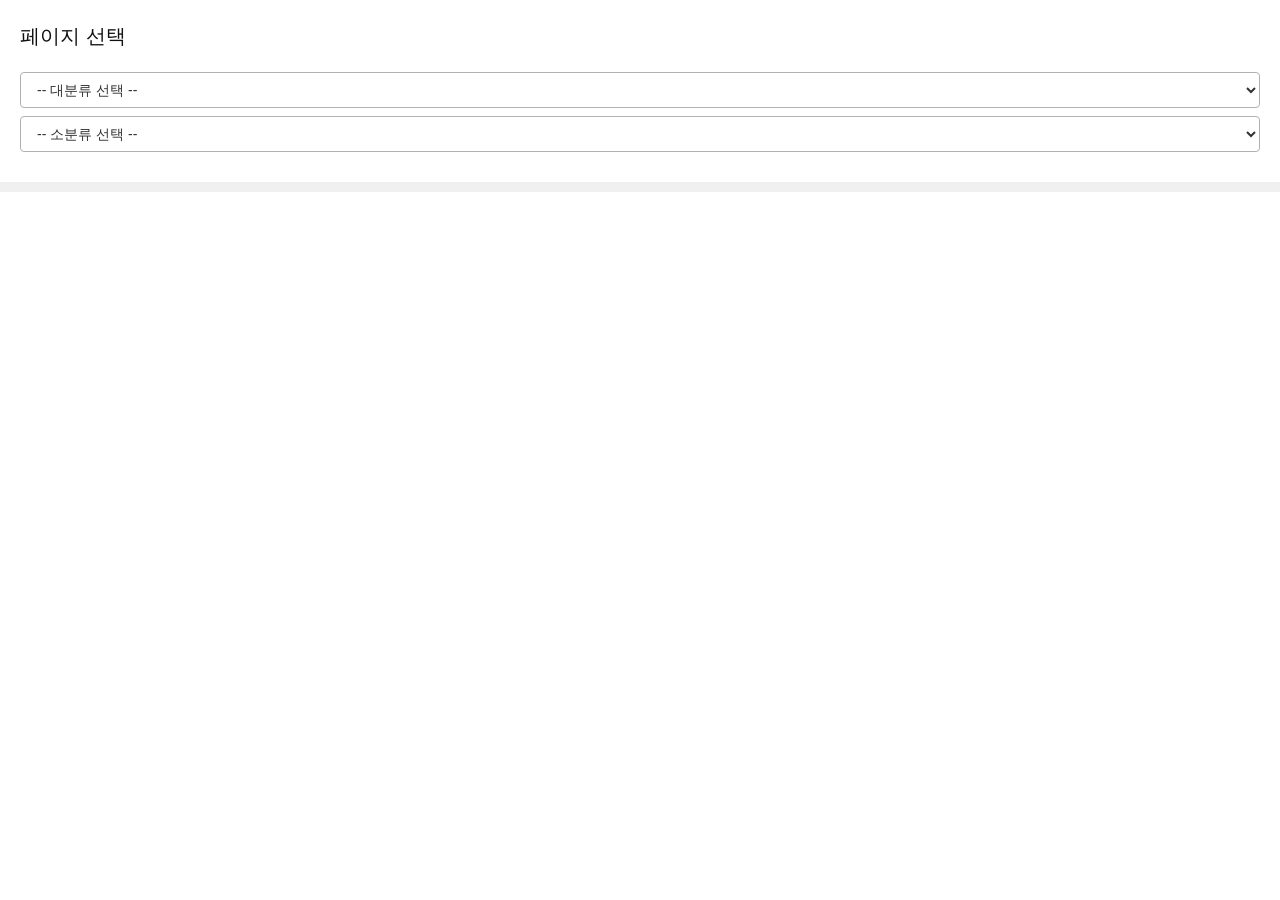
<file: index.html>
<!DOCTYPE html>
<html lang="ko">

<head>
    <meta charset="UTF-8">
    <meta name="viewport" content="width=device-width, initial-scale=1.0">
    <title>인덱스</title>
    <script type="text/javascript" src="./js/common.js"> </script>
    <link type="text/css" rel="stylesheet" href="./css/common.css">

</head>

<body>
    <div class="guide">
        <div class="guide__index">
            <div class="buide__index-top">
                <div class="guide__header">페이지 선택</div>
                <div class="guide__select-wrap">
                    <!-- 1뎁스 -->
                    <select id="level1" class="guide__select">
                        <option value="">-- 대분류 선택 --</option>
                        <option value="category1">Filter</option>
                        <option value="category2">카테고리 2</option>
                    </select>

                    <!-- 2뎁스 -->
                    <select id="level2" class="guide__select">
                        <option value="">-- 소분류 선택 --</option>
                    </select>
                </div>
            </div>
            <div class="buide__index-bottom">
                <iframe id="contentFrame"></iframe>
            </div>
        </div>
    </div>


    <script>
        const level1 = document.getElementById('level1');
        const level2 = document.getElementById('level2');
        const iframe = document.getElementById('contentFrame');

        // 1뎁스에 따른 2뎁스 옵션 정의
        const options = {
            category1: [
                { text: "현재 날짜 & 시간", value: "./html/현재_날짜_시간.html" },
                { text: "통화 증가 감소", value: "./html/통화_증가_감소.html" },
                { text: "마스킹", value: "./html/마스킹.html" },
                { text: "페이지 1-2", value: "page1-2.html" }
            ],
            category2: [
                { text: "페이지 2-1", value: "page2-1.html" },
                { text: "페이지 2-2", value: "page2-2.html" }
            ]
        };

        // 1뎁스 변경 시 2뎁스 옵션 업데이트
        level1.addEventListener('change', () => {
            const selected = level1.value;

            // 기존 옵션 삭제
            level2.innerHTML = '<option value="">-- 소분류 선택 --</option>';

            if (selected && options[selected]) {
                options[selected].forEach(opt => {
                    const option = document.createElement('option');
                    option.value = opt.value;
                    option.textContent = opt.text;
                    level2.appendChild(option);
                });
            }

            // iframe 초기화
            iframe.src = '';
        });

        // 2뎁스 선택 시 iframe에 페이지 로드
        level2.addEventListener('change', () => {
            const page = level2.value;
            iframe.src = page || '';
        });
    </script>

</body>

</html>
</file>
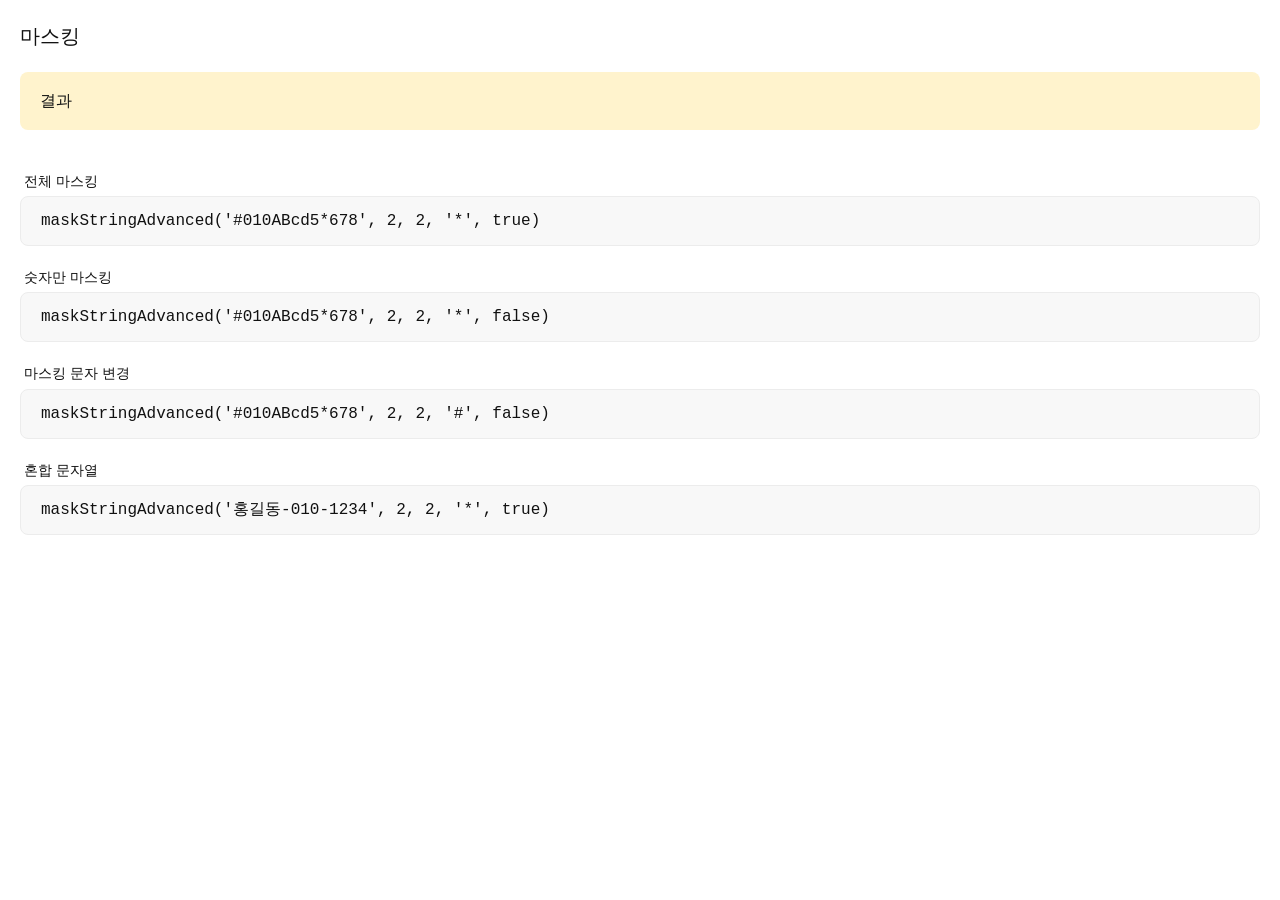
<file: html/마스킹.html>
<!DOCTYPE html>
<html lang="ko">

<head>
    <meta charset="UTF-8">
    <meta name="viewport" content="width=device-width, initial-scale=1.0">
    <title>마스킹</title>
    <script type="text/javascript" src="../js/common.js"> </script>
    <link type="text/css" rel="stylesheet" href="../css/common.css">
</head>

<body>
    <div class="guide">
        <h1 class="guide__header">마스킹</h1>

        <div class="guide__view">
            <div class="guide__view-title">결과</div>
            <div id="getTodayDate" class="guide__view-text"></div>
        </div>

        <div class="guide__btn-wrap">
            <div class="guide__btn-title">전체 마스킹</div>
            <button type="button" data-fn-target="getTodayDate" class="guide__btn">
                maskStringAdvanced('#010ABcd5*678', 2, 2, '*', true)
            </button>
        </div>
        <div class="guide__btn-wrap">
            <div class="guide__btn-title">숫자만 마스킹</div>
            <button type="button" data-fn-target="getTodayDate" class="guide__btn">
                maskStringAdvanced('#010ABcd5*678', 2, 2, '*', false)
            </button>
        </div>
        <div class="guide__btn-wrap">
            <div class="guide__btn-title">마스킹 문자 변경</div>
            <button type="button" data-fn-target="getTodayDate" class="guide__btn">
                maskStringAdvanced('#010ABcd5*678', 2, 2, '#', false)
            </button>
        </div>
        <div class="guide__btn-wrap">
            <div class="guide__btn-title">혼합 문자열</div>
            <button type="button" data-fn-target="getTodayDate" class="guide__btn">
                maskStringAdvanced('홍길동-010-1234', 2, 2, '*', true)
            </button>
        </div>
    </div>

    <script>
        /**
            * 문자열 마스킹 처리 함수
            *
            * @description
            * 입력 문자열에서 특정 구간을 제외하고 문자를 마스킹 처리한다.
            * - maskAll=true: 숫자, 영문, 한글 모두 마스킹 대상
            * - maskAll=false: 숫자만 마스킹 대상
            * - 특수문자는 항상 그대로 유지됨
            *
            * @param {string|number} input - 마스킹할 원본 값
            * @param {number} [visibleStart=0] - 앞에서부터 노출할 문자 개수 (마스킹 대상 기준)
            * @param {number} [visibleEnd=0] - 뒤에서부터 노출할 문자 개수 (마스킹 대상 기준)
            * @param {string} [maskChar='*'] - 마스킹에 사용할 문자
            * @param {boolean} [maskAll=false] - 전체 문자 마스킹 여부 (true: 전체 / false: 숫자만)
            *
            * @returns {string} 마스킹 처리된 문자열
        */
        function maskStringAdvanced(
            input,
            visibleStart = 0,
            visibleEnd = 0,
            maskChar = '*',
            maskAll = false
        ) {
            const str = String(input);

            // 방어 코드
            visibleStart = Math.max(0, visibleStart);
            visibleEnd = Math.max(0, visibleEnd);

            // 마스킹 문자 1글자 제한
            const mask = String(maskChar).charAt(0);

            // 정규식 미리 정의 (성능 + 가독성)
            const regAll = /[a-zA-Z0-9가-힣]/;
            const regNum = /\d/;

            // 마스킹 대상 총 개수 계산
            let totalTarget = 0;
            for (const char of str) {
                if (maskAll ? regAll.test(char) : regNum.test(char)) {
                    totalTarget++;
                }
            }

            // 마스킹 필요 없음
            if (visibleStart + visibleEnd >= totalTarget) return str;

            let count = 0;
            const endVisibleStart = totalTarget - visibleEnd;

            let result = '';

            for (const char of str) {
                const isTarget = maskAll ? regAll.test(char) : regNum.test(char);

                if (isTarget) {
                    count++;

                    if (count <= visibleStart || count > endVisibleStart) {
                        result += char;
                    } else {
                        result += mask;
                    }
                } else {
                    result += char;
                }
            }

            return result;
        }
    </script>

</body>

</html>
</file>
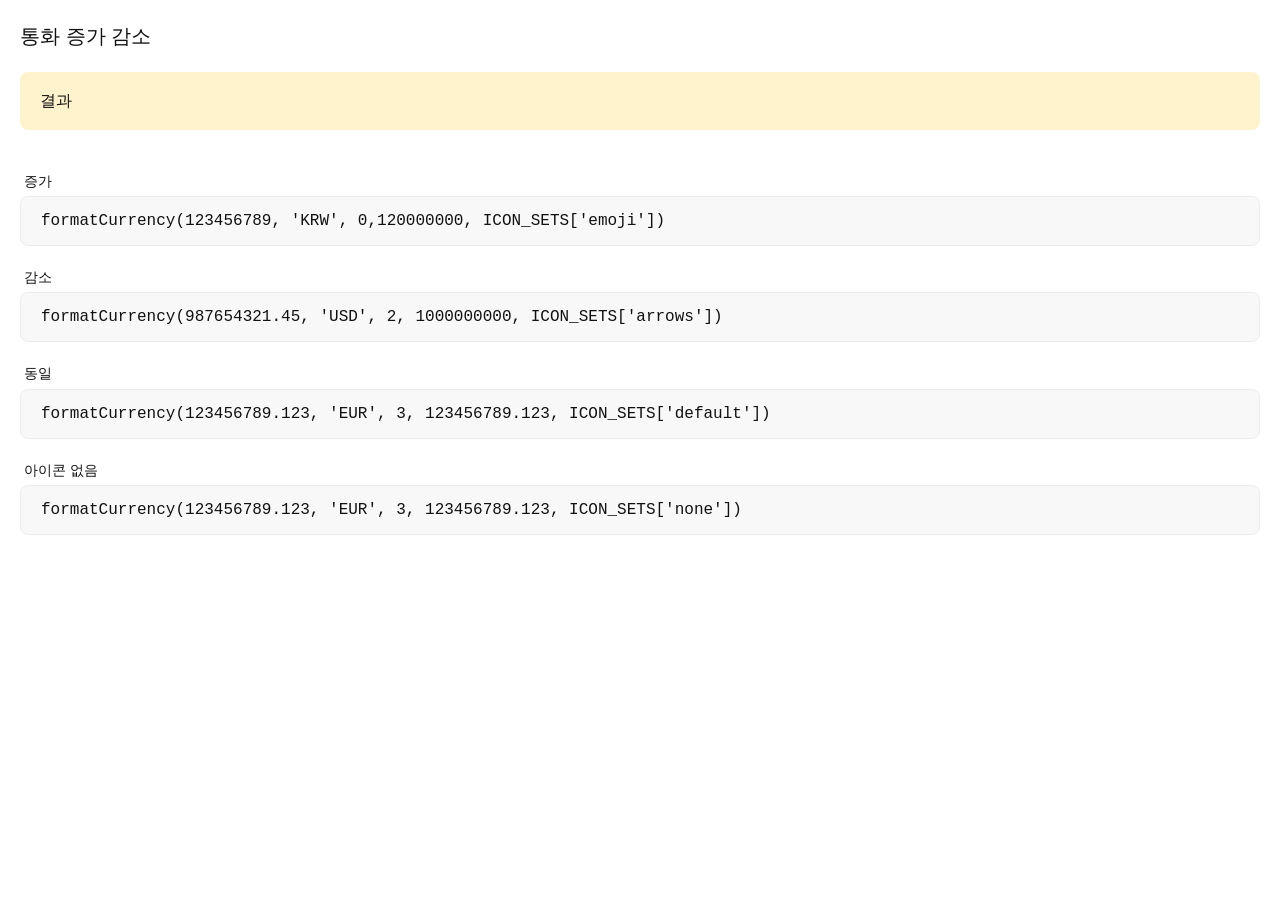
<file: html/통화_증가_감소.html>
<!DOCTYPE html>
<html lang="ko">

<head>
    <meta charset="UTF-8">
    <meta name="viewport" content="width=device-width, initial-scale=1.0">
    <title>통화 증가 감소</title>
    <script type="text/javascript" src="../js/common.js"> </script>
    <link type="text/css" rel="stylesheet" href="../css/common.css">
    <style>
        .up {
            color: green;
        }

        .down {
            color: red;
        }

        .same {
            color: gray;
        }
    </style>
</head>

<body>
    <div class="guide">
        <h1 class="guide__header">통화 증가 감소</h1>

        <div class="guide__view">
            <div class="guide__view-title">결과</div>
            <div id="getTodayDate" class="guide__view-text"></div>
        </div>

        <div class="guide__btn-wrap">
            <div class="guide__btn-title">증가</div>
            <button type="button" data-fn-target="getTodayDate" class="guide__btn">
                formatCurrency(123456789, 'KRW', 0,120000000, ICON_SETS['emoji'])
            </button>
        </div>
        <div class="guide__btn-wrap">
            <div class="guide__btn-title">감소</div>
            <button type="button" data-fn-target="getTodayDate" class="guide__btn">
                formatCurrency(987654321.45, 'USD', 2, 1000000000, ICON_SETS['arrows'])
            </button>
        </div>
        <div class="guide__btn-wrap">
            <div class="guide__btn-title">동일</div>
            <button type="button" data-fn-target="getTodayDate" class="guide__btn">
                formatCurrency(123456789.123, 'EUR', 3, 123456789.123, ICON_SETS['default'])
            </button>
        </div>
        <div class="guide__btn-wrap">
            <div class="guide__btn-title">아이콘 없음</div>
            <button type="button" data-fn-target="getTodayDate" class="guide__btn">
                formatCurrency(123456789.123, 'EUR', 3, 123456789.123, ICON_SETS['none'])
            </button>
        </div>
    </div>

    <script>
        /**
         * 통화 포맷 + 증감 표시 함수
         *
         * @description
         * 숫자를 통화 형식으로 포맷하고, 이전 값과 비교하여
         * 증가/감소/동일 상태를 아이콘과 함께 표시한다.
         *
         * @param {number} amount - 현재 금액
         * @param {string} [currencyCode='KRW'] - 통화 코드 (KRW, USD, EUR, JPY 등)
         * @param {number} [decimalPlaces=0] - 소수점 자리수
         * @param {?number} [previousAmount=null] - 비교 기준 금액
         * @param {{up:string, down:string, same:string}} [icons] - 상태별 아이콘 세트
         *
         * @returns {string} HTML 문자열 (span 태그 포함)
         */
        function formatCurrency(
            amount,
            currencyCode = 'KRW',
            decimalPlaces = 0,
            previousAmount = null,
            icons
        ) {
            /**
             * 통화별 locale / symbol 매핑
             * 👉 반복 생성 방지 위해 함수 외부로 빼는 것도 가능
             */
            const currencyLocaleMap = {
                KRW: 'ko-KR',
                USD: 'en-US',
                EUR: 'de-DE',
                JPY: 'ja-JP'
            };

            const currencySymbolMap = {
                KRW: '원',
                USD: '$',
                EUR: '€',
                JPY: '¥'
            };

            const locale = currencyLocaleMap[currencyCode] || 'en-US';
            const symbol = currencySymbolMap[currencyCode] || currencyCode;

            /**
             * Intl.NumberFormat 캐싱 (성능 최적화 핵심)
             * 👉 동일 옵션일 때 재사용
             */
            const formatterKey = `${locale}_${decimalPlaces}`;

            if (!formatCurrency._cache) {
                formatCurrency._cache = {};
            }

            if (!formatCurrency._cache[formatterKey]) {
                formatCurrency._cache[formatterKey] = new Intl.NumberFormat(locale, {
                    minimumFractionDigits: decimalPlaces,
                    maximumFractionDigits: decimalPlaces
                });
            }

            const formattedNumber = formatCurrency._cache[formatterKey].format(amount);

            /**
             * 통화 표시 방식 (KRW는 뒤, 나머지는 앞)
             */
            const formattedCurrency =
                currencyCode === 'KRW'
                    ? `${formattedNumber}${symbol}`
                    : `${symbol}${formattedNumber}`;

            let trendClass = '';
            let trendIcon = '';

            /**
             * 증감 비교 처리
             */
            if (typeof previousAmount === 'number' && icons) {
                if (amount > previousAmount) {
                    trendClass = 'up';
                    trendIcon = icons.up;
                } else if (amount < previousAmount) {
                    trendClass = 'down';
                    trendIcon = icons.down;
                } else {
                    trendClass = 'same';
                    trendIcon = icons.same;
                }
            }

            return `<span class="${trendClass}">${formattedCurrency}${trendIcon}</span>`;
        }

        // =========================
        // 아이콘 세트
        // =========================

        /**
         * 상태별 아이콘 정의
         */
        const ICON_SETS = {
            default: { up: '▲', down: '▼', same: '=' },
            none: { up: '', down: '', same: '' },
            emoji: { up: '🚀', down: '💀', same: '=' },
            arrows: { up: '⬆️', down: '⬇️', same: '=' }
        };

        // =========================
        // 이벤트 연결 (데모 실행용)
        // =========================

        const resultEl = document.getElementById('getTodayDate');

        const cases = [
            () => formatCurrency(123456789, 'KRW', 0, 120000000, ICON_SETS.emoji),
            () => formatCurrency(987654321.45, 'USD', 2, 1000000000, ICON_SETS.arrows),
            () => formatCurrency(123456789.123, 'EUR', 3, 123456789.123, ICON_SETS.default)
        ];

        document.querySelectorAll('.guide__btn').forEach((btn, index) => {
            btn.addEventListener('click', () => {
                resultEl.innerHTML = cases[index]();
            });
        });
    </script>

</body>

</html>
</file>
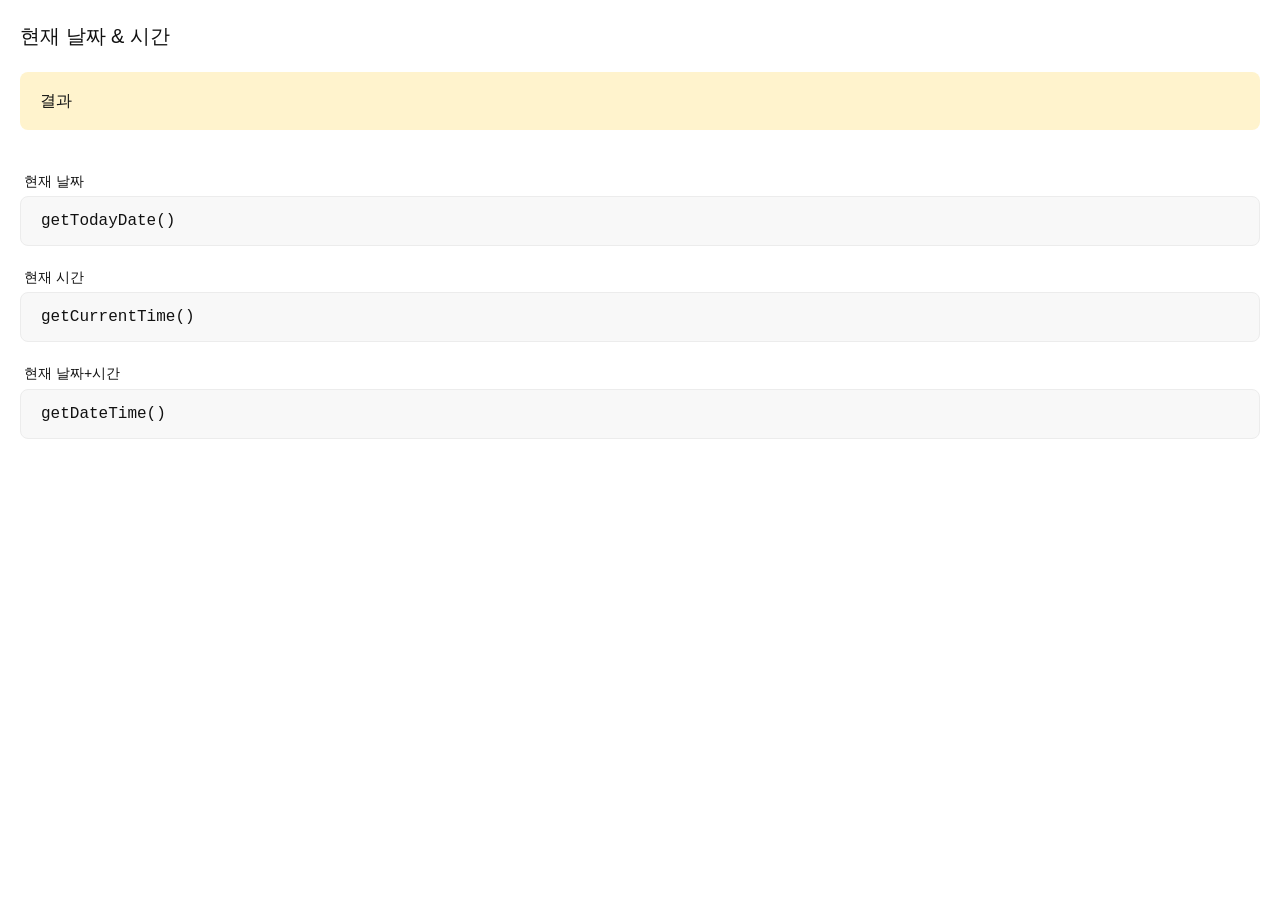
<file: html/현재_날짜_시간.html>
<!DOCTYPE html>
<html lang="ko">

<head>
    <meta charset="UTF-8">
    <meta name="viewport" content="width=device-width, initial-scale=1.0">
    <title>날짜 & 시간 예제</title>
    <script type="text/javascript" src="../js/common.js"> </script>
    <link type="text/css" rel="stylesheet" href="../css/common.css">
</head>

<body>
    <div class="guide">
        <h1 class="guide__header">현재 날짜 & 시간</h1>

        <div class="guide__view">
            <div class="guide__view-title">결과</div>
            <div id="getTodayDate" class="guide__view-text"></div>
        </div>

        <div class="guide__btn-wrap">
            <div class="guide__btn-title">현재 날짜</div>
            <button type="button" data-fn-target="getTodayDate" class="guide__btn">getTodayDate()</button>
        </div>
        <div class="guide__btn-wrap">
            <div class="guide__btn-title">현재 시간</div>
            <button type="button" data-fn-target="getTodayDate" class="guide__btn">getCurrentTime()</button>
        </div>
        <div class="guide__btn-wrap">
            <div class="guide__btn-title">현재 날짜+시간</div>
            <button type="button" data-fn-target="getTodayDate" class="guide__btn">getDateTime()</button>
        </div>
    </div>

    <script>
        /**
         * 숫자를 2자리로 패딩
         *
         * @param {number} num
         * @returns {string}
         */
        function pad2(num) {
            return String(num).padStart(2, '0');
        }

        /**
         * 날짜 포맷 반환 (YYYY.MM.DD)
         *
         * @param {Date} [date=new Date()] - 기준 날짜
         * @returns {string}
         *
         * @example
         * getTodayDate() // "2026.05.06"
         */
        function getTodayDate(date = new Date()) {
            const year = date.getFullYear();
            const month = pad2(date.getMonth() + 1);
            const day = pad2(date.getDate());

            return `${year}.${month}.${day}`;
        }

        /**
         * 시간 포맷 반환 (HH:mm:ss)
         *
         * @param {Date} [date=new Date()] - 기준 시간
         * @returns {string}
         *
         * @example
         * getCurrentTime() // "14:03:09"
         */
        function getCurrentTime(date = new Date()) {
            const hours = pad2(date.getHours());
            const minutes = pad2(date.getMinutes());
            const seconds = pad2(date.getSeconds());

            return `${hours}:${minutes}:${seconds}`;
        }

        /**
         * 날짜 + 시간 포맷 반환 (YYYY.MM.DD HH:mm:ss)
         *
         * @param {Date} [date=new Date()]
         * @returns {string}
         *
         * @example
         * getDateTime() // "2026.05.06 14:03:09"
         */
        function getDateTime(date = new Date()) {
            /**
             * 👉 Date 객체를 한 번만 생성해서 전달
             * (기존: 함수마다 new Date() 호출 → 미세하지만 불필요한 비용)
             */
            return `${getTodayDate(date)} ${getCurrentTime(date)}`;
        }
    </script>

</body>

</html>
</file>
<file: css/common.css>
* {
    margin: 0;
    padding: 0;
    box-sizing: border-box;
}

*::before,
*::after {
    box-sizing: border-box;
}

/* http://meyerweb.com/eric/tools/css/reset/ 
  v2.0 | 20110126
  License: none (public domain)
*/
html,
body,
div,
span,
applet,
object,
iframe,
h1,
h2,
h3,
h4,
h5,
h6,
p,
blockquote,
pre,
a,
abbr,
acronym,
address,
big,
cite,
code,
del,
dfn,
em,
img,
ins,
kbd,
q,
s,
samp,
small,
strike,
strong,
sub,
sup,
tt,
var,
b,
u,
i,
center,
dl,
dt,
dd,
ol,
ul,
li,
fieldset,
form,
label,
legend,
table,
caption,
tbody,
tfoot,
thead,
tr,
th,
td,
article,
aside,
canvas,
details,
embed,
figure,
figcaption,
footer,
header,
hgroup,
menu,
nav,
output,
ruby,
section,
summary,
time,
mark,
audio,
video {
    border: 0;
    font-size: 100%;
    font: inherit;
    vertical-align: baseline;
}

/* HTML5 display-role reset for older browsers */
article,
aside,
details,
figcaption,
figure,
footer,
header,
hgroup,
menu,
nav,
section {
    display: block;
}

ol,
ul {
    list-style: none;
}

blockquote,
q {
    quotes: none;
}

blockquote:before,
blockquote:after,
q:before,
q:after {
    content: '';
    content: none;
}

table {
    border-collapse: collapse;
    border-spacing: 0;
}

img {
    max-width: 100%;
    height: auto;
}

a {
    text-decoration: none;
    color: #333;
}

button {
    border: none;
    background-color: transparent;
    font-size: 16px;
    color: inherit;
    cursor: pointer;
}

body {
    font-family: -apple-system, BlinkMacSystemFont, 'Segoe UI', Roboto, 'Noto Sans KR', sans-serif;
    color: #111;
    line-height: 1.6;
    font-size: 16px;
}


/* 가이드 */
.guide {
    padding: 20px;
}

.guide__select-wrap {
    margin-top: 12px;
}

.guide__select {
    display: block;
    width: 100%;
    font-size: 14px;
    padding: 8px 12px;
    border-radius: 4px;
    color: #333;
    border: 1px solid #b1b1b1;
    background-color: #fff;
}

.guide__select+.guide__select {
    margin-top: 8px;
}

.guide__header {
    font-size: 20px;
    margin-bottom: 20px;
    font-weight: 500;
}

.guide__btn-title {
    margin-top: 20px;
    margin-bottom: 4px;
    padding-left: 4px;
    font-size: 14px;
}

.guide__view-text {
    font-weight: 500;
    font-size: 18px;
    font-family: 'Fira Code', 'Consolas', 'Courier New', monospace;
}

.guide__btn {
    display: flex;
    width: 100%;
    background: #f8f8f8;
    border: 1px solid #ececec;
    padding: 16px 20px;
    border-radius: 8px;
    font-family: 'Fira Code', 'Consolas', 'Courier New', monospace;
    line-height: 1;
    color: #111;
    font-weight: 500;
}

.guide__btn-wrap+.guide__btn-wrap {
    margin-top: 12px;
}

.guide__view {
    margin-bottom: 40px;
    background-color: rgb(255, 243, 205);
    padding: 16px 20px;
    border-radius: 8px;
}


.guide__index {
    display: flex;
    flex-direction: column;
    height: calc(100vh - 40px);
}

.buide__index-bottom {
    flex-grow: 1;
    margin: 30px -20px 0;
    border-top: 10px solid #f0f0f0;
}

#contentFrame {
    width: 100%;
    height: 100%;

}
</file>
